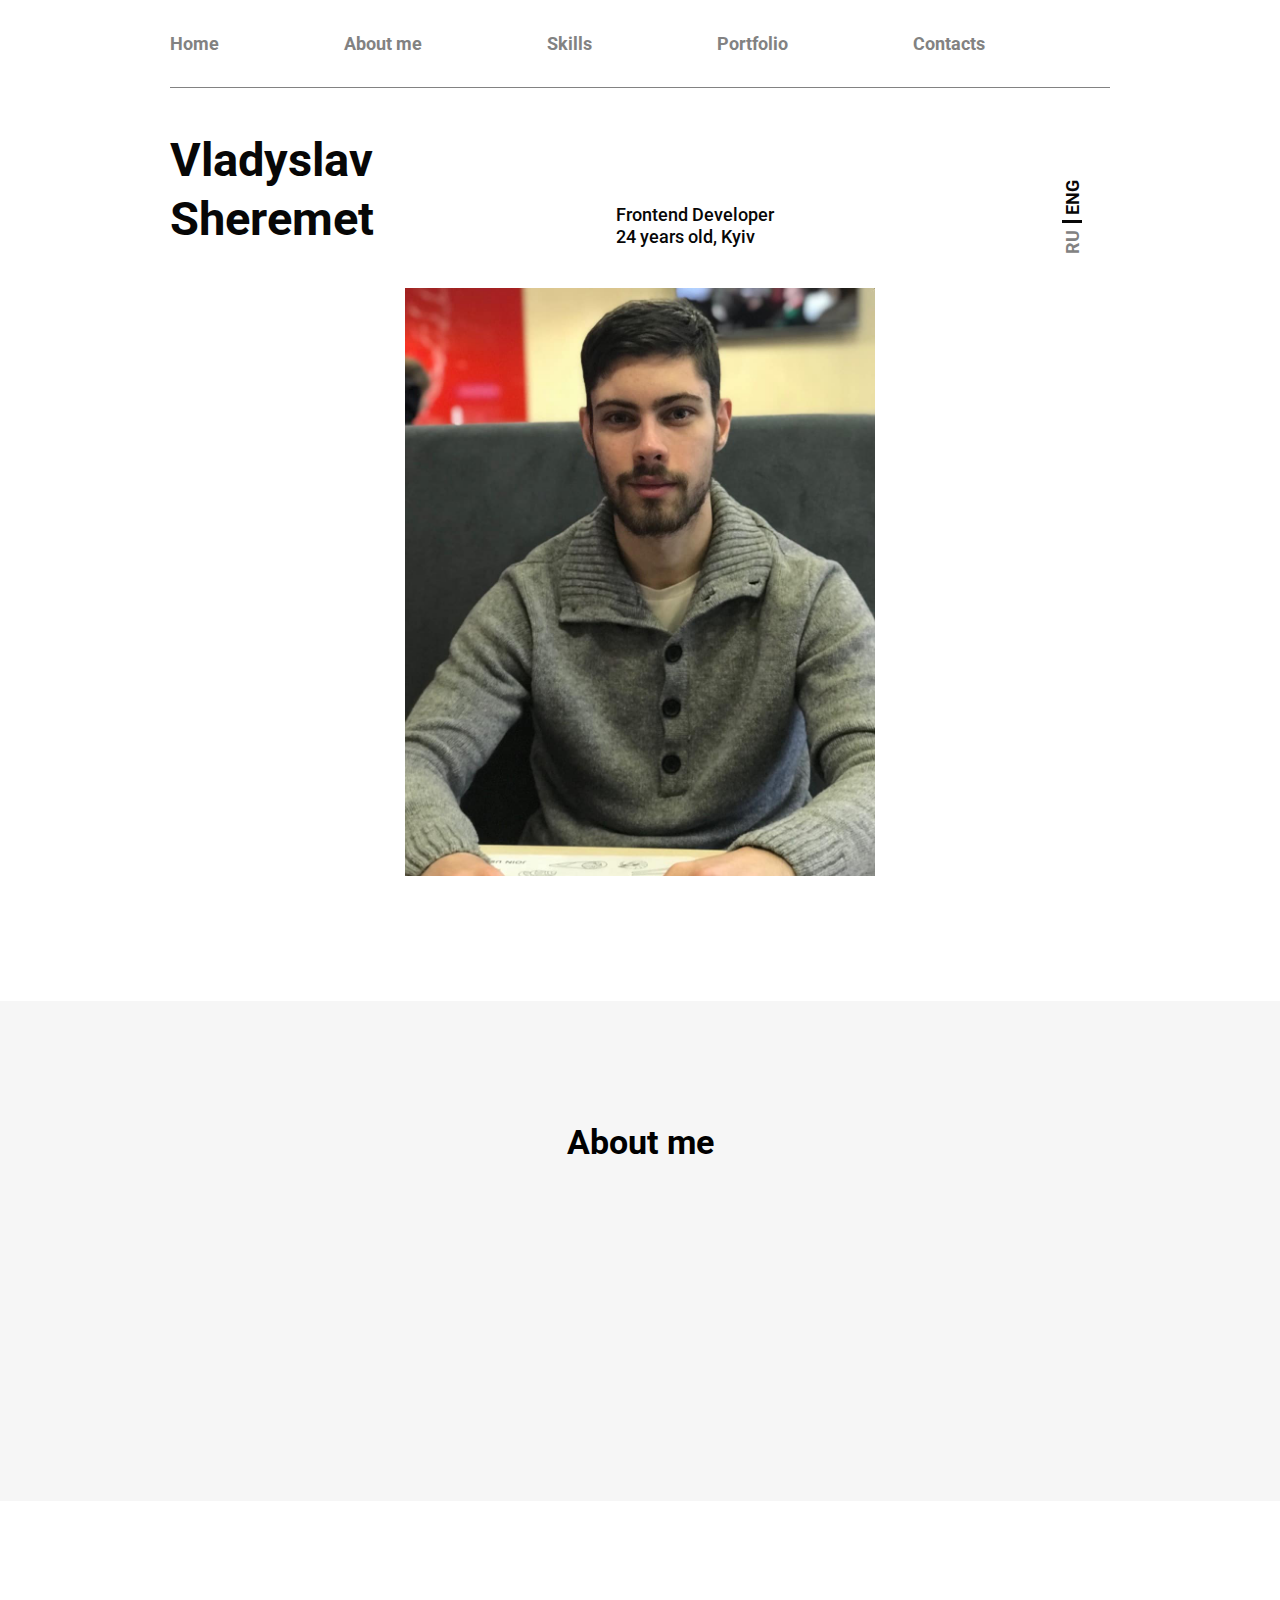
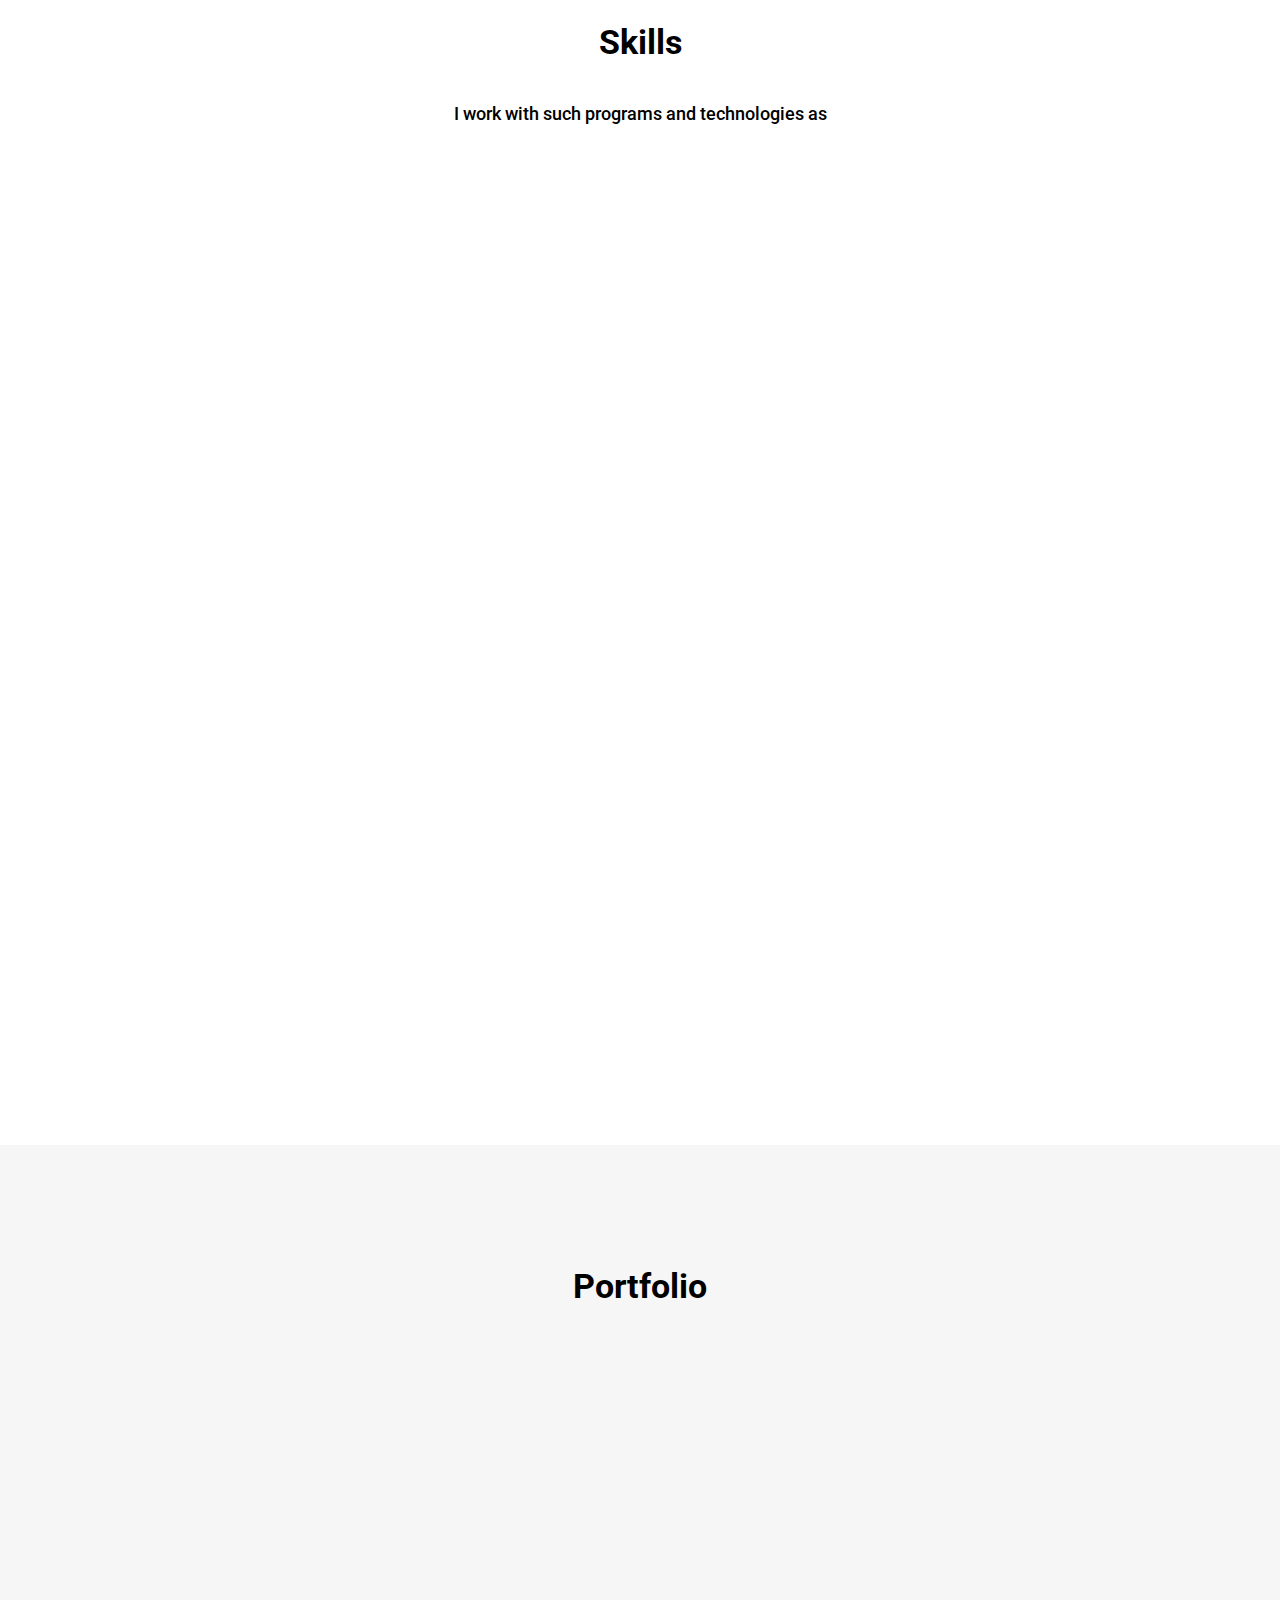
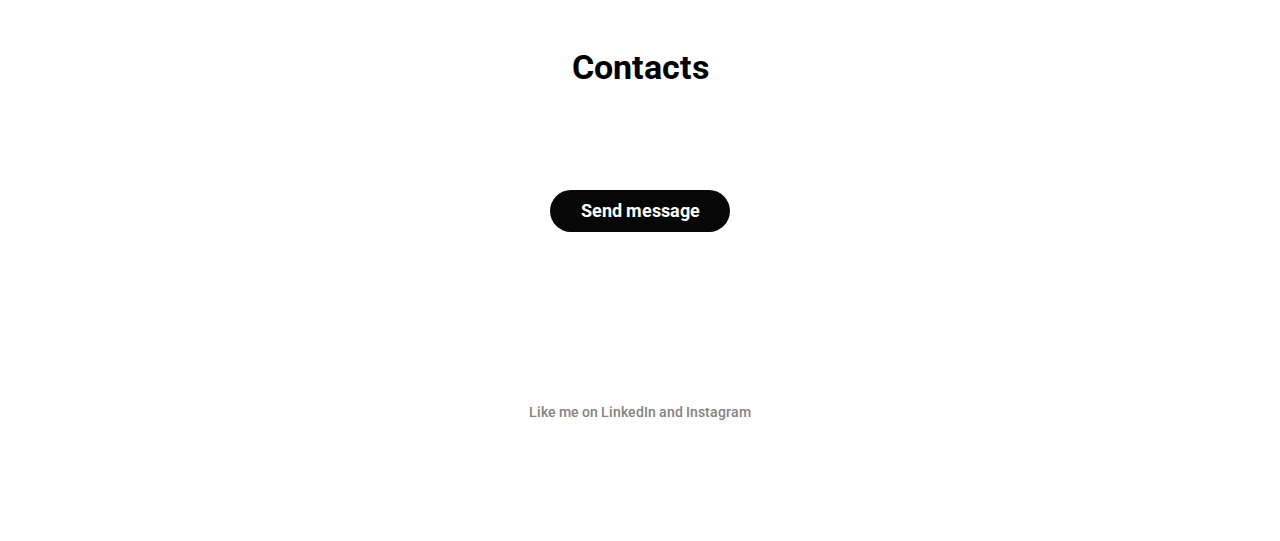
<file: index.html>
<!DOCTYPE html>
<html lang="en">
<head>
	<meta charset="UTF-8">
	<meta name="viewport" content="width=device-width, initial-scale=1.0">
	<title>Portfolio</title>
	<link rel="shortcut icon" type="image/ico" href="img/favicon.svg"/>
	<link href="https://fonts.googleapis.com/css2?family=Roboto:wght@500;700&display=swap&subset=cyrillic" rel="stylesheet">
	<link rel="stylesheet" href="css/libs.min.css">
	<link rel="stylesheet" href="css/main.min.css">
</head>
<body>
	<header class="header">
		<div class="container">
			<nav class="menu" id="menu">
				<div id="btn_menu" class="icon icon-reorder"></div>
				<ul>
					<li><a href="#">Home</a></li>
					<li><a href="#about">About me</a></li>
					<li><a href="#skills">Skills</a></li>
					<li><a href="#portfolio">Portfolio</a></li>
					<li><a href="#footer">Contacts</a></li>
					<li><div class="btn_wrapper_mob">
						<div class="btn_ru">
							<a class="exception" href="index_ru.html">RU</a>
						</div>
						<div class="btn_eng">
							<a href="#">ENG</a>
						</div>
					</div></li>
				</ul>
			</nav>
			<div class="main_info">
				<h1>Vladyslav Sheremet</h1>
				<div class="text_wrapper"><h2>Frontend Developer 24 years old, Kyiv</h2></div>
				<div class="btn_wrapper">
					<div class="btn_ru">
						<a href="index_ru.html">RU</a>
					</div>
					<div class="btn_eng">
						<a href="#">ENG</a>
					</div>
				</div>
			</div>
			<div class="img_wrapper"><img src="img/photo.jpg" alt=""></div>
		</div>
	</header>
	<section class="about" id="about">
		<div class="container flex_container">
			<h3>About me</h3>
			<p class="wow bounceInLeft">Hi, I'm Vlad - Frontend Developer from Kyiv. I'm interested in Web Development and everything connected with it. </p>
			<p class="wow bounceInRight">I'm working at my skills every day.</p>
			<p class="wow bounceInLeft">Ready to implement excellent projects with wonderful people.</p>
		</div>
	</section>
	<section class="skills" id="skills">
		<div class="container">
			<h3>Skills</h3>
			<p>I work with such programs and technologies as</p>
			<div class="skills_wrapper">
				<div class="item_skill wow bounceInLeft" id="html">
					<img src="img/html.png" alt="">
					<p>HTML 5</p>
					<div class="stars">
						<span class="icon icon-star"></span>
						<span class="icon icon-star"></span>
						<span class="icon icon-star"></span>
						<span class="icon icon-star"></span>
						<span class="icon icon-star default"></span>
					</div>
				</div>
				<div class="item_skill wow bounceInDown" id="css">
					<img src="img/css.png" alt="">
					<p>CSS 3</p>
					<div class="stars">
						<span class="icon icon-star"></span>
						<span class="icon icon-star"></span>
						<span class="icon icon-star"></span>
						<span class="icon icon-star"></span>
						<span class="icon icon-star default"></span>
					</div>
				</div>
				<div class="item_skill wow bounceInDown" id="js">
					<img src="img/js.png" alt="">
					<p>Java Script</p>
					<div class="stars">
						<span class="icon icon-star"></span>
						<span class="icon icon-star"></span>
						<span class="icon icon-star"></span>
						<span class="icon icon-star default"></span>
						<span class="icon icon-star default"></span>
					</div>
				</div>
				<div class="item_skill wow bounceInRight" id="git_hub">
					<img src="img/git_hub.png" alt="">
					<p>GitHub</p>
					<div class="stars">
						<span class="icon icon-star"></span>
						<span class="icon icon-star"></span>
						<span class="icon icon-star"></span>
						<span class="icon icon-star default"></span>
						<span class="icon icon-star default"></span>
					</div>
				</div>
				<div class="item_skill wow bounceInLeft" id="gulp">
					<img src="img/gulp.png" alt="">
					<p>Gulp</p>
					<div class="stars">
						<span class="icon icon-star"></span>
						<span class="icon icon-star"></span>
						<span class="icon icon-star"></span>
						<span class="icon icon-star default"></span>
						<span class="icon icon-star default"></span>
					</div>
				</div>
				<div class="item_skill wow bounceIn" id="bootstrap">
					<img src="img/bootstrap.png" alt="">
					<p>Bootstrap</p>
					<div class="stars">
						<span class="icon icon-star"></span>
						<span class="icon icon-star"></span>
						<span class="icon icon-star"></span>
						<span class="icon icon-star default"></span>
						<span class="icon icon-star default"></span>
					</div>
				</div>
				<div class="item_skill wow bounceIn" id="jquery">
					<img src="img/jquery.png" alt="">
					<p>JQuery</p>
					<div class="stars">
						<span class="icon icon-star"></span>
						<span class="icon icon-star"></span>
						<span class="icon icon-star"></span>
						<span class="icon icon-star default"></span>
						<span class="icon icon-star default"></span>
					</div>
				</div>
				<div class="item_skill wow bounceInRight" id="sass">
					<img src="img/sass.png" alt="">
					<p>SASS/SCSS</p>
					<div class="stars">
						<span class="icon icon-star"></span>
						<span class="icon icon-star"></span>
						<span class="icon icon-star"></span>
						<span class="icon icon-star default"></span>
						<span class="icon icon-star default"></span>
					</div>
				</div>
				<div class="item_skill wow bounceInUp" id="seo">
					<img src="img/seo.png" alt="">
					<p>SEO</p>
					<div class="stars">
						<span class="icon icon-star"></span>
						<span class="icon icon-star"></span>
						<span class="icon icon-star"></span>
						<span class="icon icon-star default"></span>
						<span class="icon icon-star default"></span>
					</div>
				</div>
			</div>
		</div>
	</section>
	<section class="portfolio" id="portfolio">
		<div class="container flex_container">
			<h3>Portfolio</h3>
			<div class="site wow bounceInLeft">
				<a href="https://vladyslav-sheremet.github.io/portfolio_1.github.io/" target="blanck"><img src="img/work_1.png" alt=""></a>
				<p>site</p>
			</div>
			<div class="site wow bounceInRight">
				<a href="https://vladyslav-sheremet.github.io/" target="blanck"><img src="img/work_2.png" alt=""></a>
				<p>site</p>
			</div>
			<div class="site wow bounceInLeft">
				<a href="https://vladyslav-sheremet.github.io/mdb.github.io/" target="blanck"><img src="img/work_3.png" alt=""></a>
				<p>site</p>
			</div>
			<div class="site wow bounceInRight">
				<a href="https://vladyslav-sheremet.github.io/mashroom.github.io/" target="blanck"><img src="img/work_4.png" alt=""></a>
				<p>site</p>
			</div>
			<div class="site wow bounceInLeft">
				<a href="https://vladyslav-sheremet.github.io/hungry-people.github.io/" target="blanck"><img src="img/work_5.png" alt=""></a>
				<p>site</p>
			</div>
			<div class="site wow bounceInRight">
				<a href="https://vladyslav-sheremet.github.io/naga.github.io/" target="blanck"><img src="img/work_6.png" alt=""></a>
				<p>site</p>
			</div>
		</div>
	</section>
	<footer class="footer" id="footer">
		<div class="container flex_container">
			<h3>Contacts</h3>
			<p class="wow tada">Want to know more or just chat? You are welcome!</p>
			<!-- <button>Send message</button> -->
			<a class="popup-with-form" href="#test-form">Send message</a>
			<ul>
				<li class="wow rotateIn"><a href="https://www.linkedin.com/in/владислав-шеремет-409b06158" class="icon icon-linkedin" target="blanck"></a></li>
				<li class="wow rotateIn"><a href="https://instagram.com/sheremet_vladislav?igshid=1hrshba5oxp11" class="icon icon-instagram" target="blanck"></a></li>
			</ul>
			<div class="text">Like me on LinkedIn and Instagram</div>
		</div>
	</footer>
	<form id="test-form" class="mfp-hide white-popup-block" action="https://formspree.io/vladyslavsheremetdeveloper@gmail.com" method="POST">
		<h4>Feedback Form</h4>
		<input type="text" placeholder="enter your name" name="user_name">
		<input type="email" placeholder="enter your email" name="user_email">
		<textarea placeholder="enter your text" name="user_text"></textarea>
		<input type="submit" value="send message">
		
	</form>
	<script src="https://ajax.googleapis.com/ajax/libs/jquery/3.4.1/jquery.min.js"></script>
	<script src="js/libs.min.js"></script>
	<script src="js/main.min.js"></script>
</body>
</html>
</file>
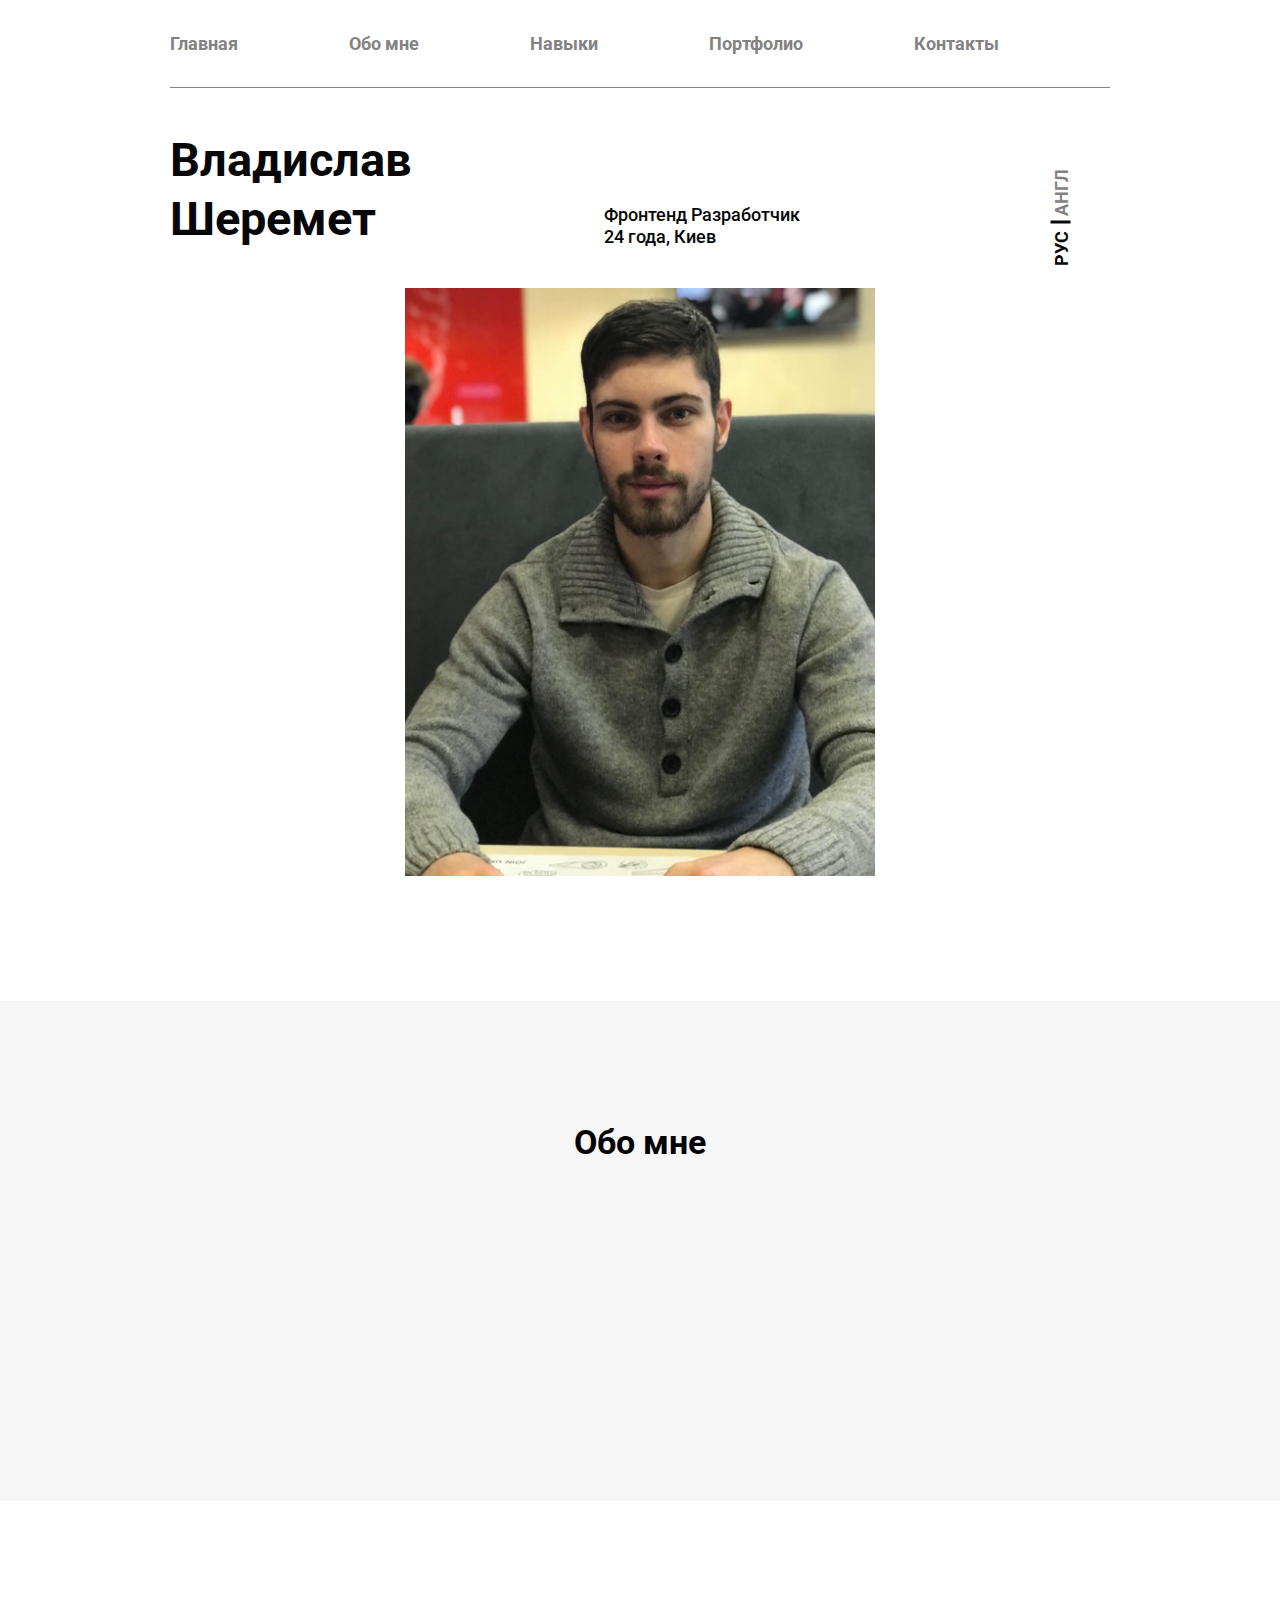
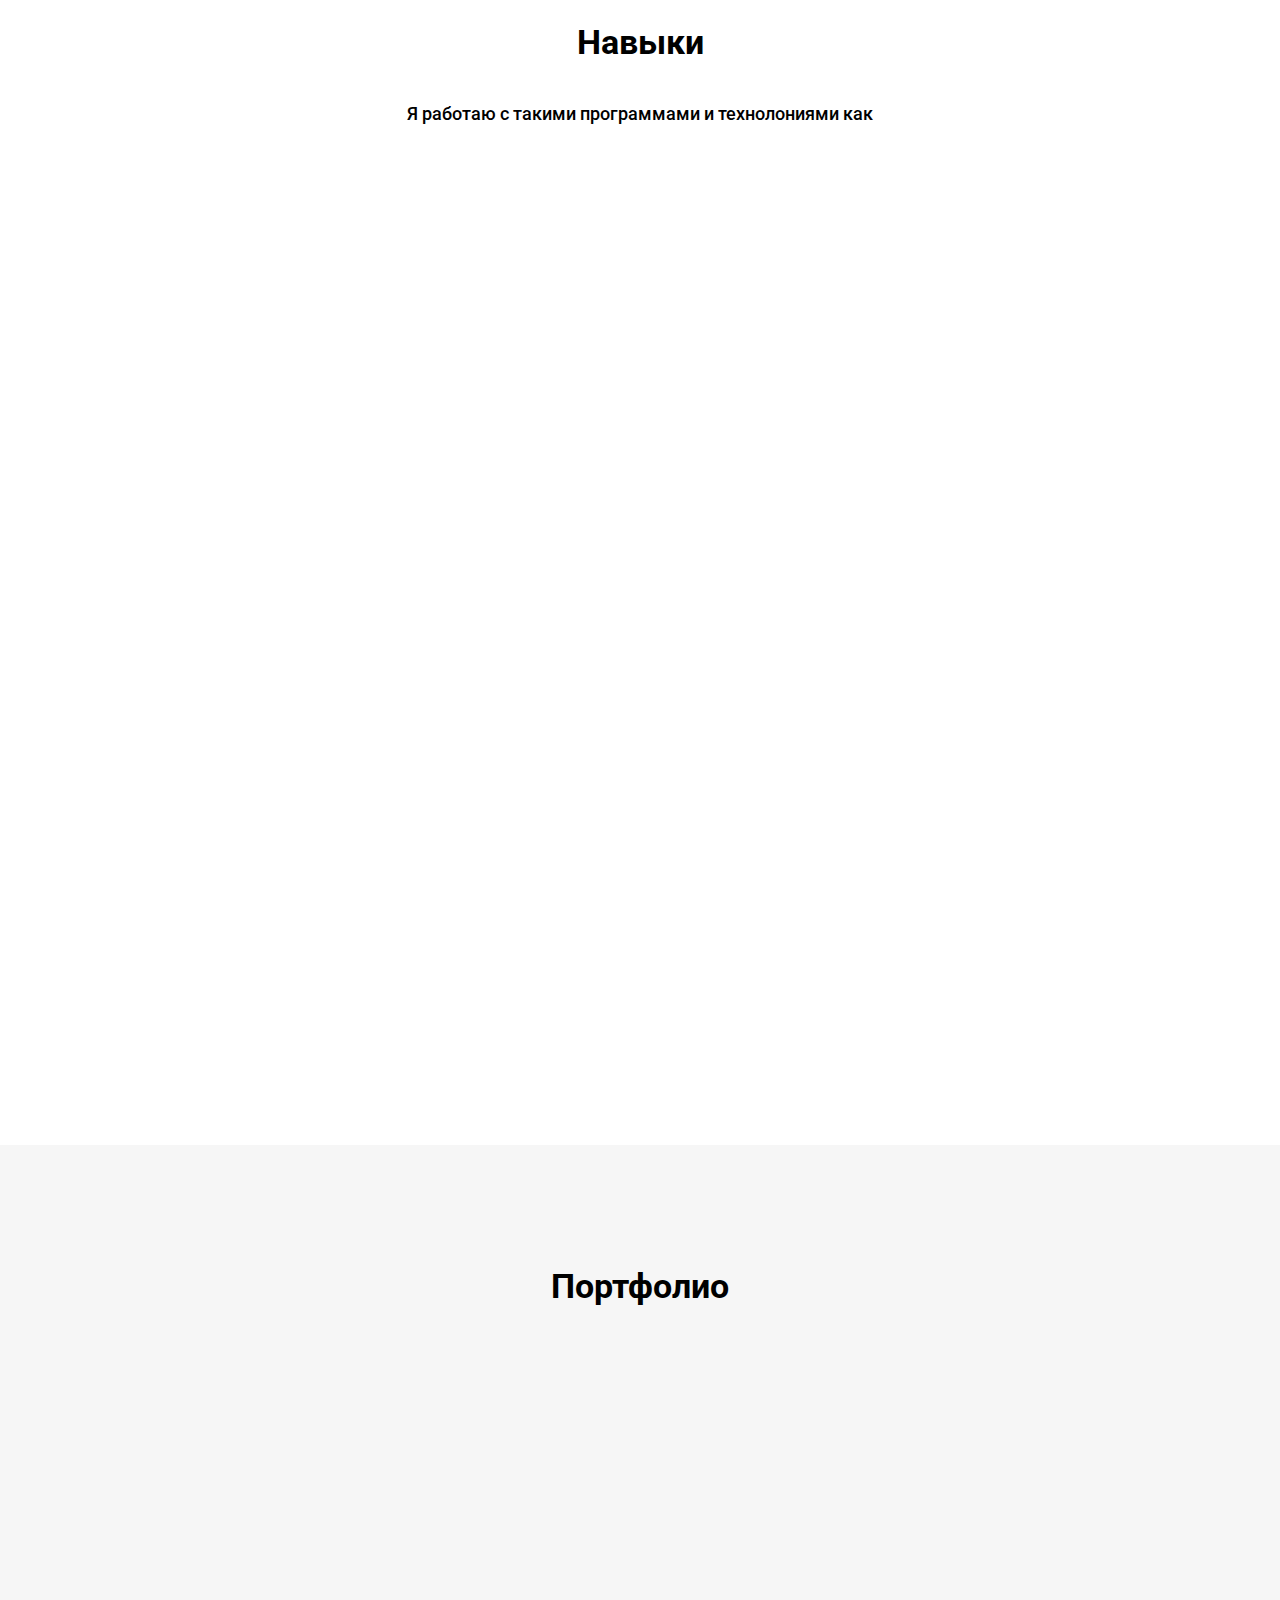
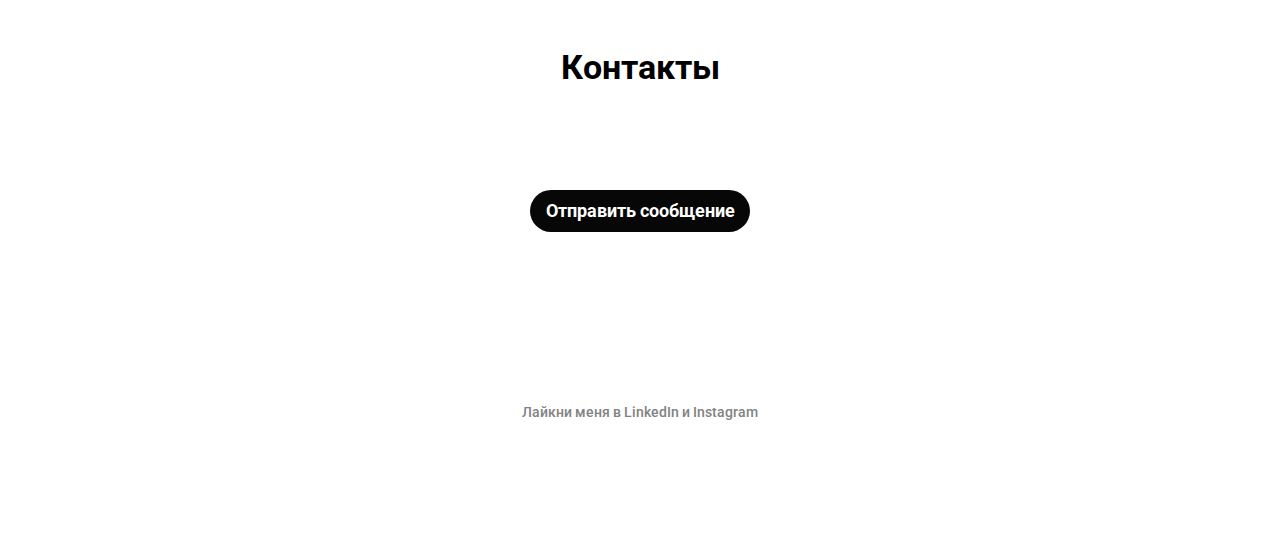
<file: index_ru.html>
<!DOCTYPE html>
<html lang="en">
<head>
	<meta charset="UTF-8">
	<meta name="viewport" content="width=device-width, initial-scale=1.0">
	<title>Portfolio</title>
	<link rel="shortcut icon" type="image/ico" href="img/favicon.svg"/>
	<link href="https://fonts.googleapis.com/css2?family=Roboto:wght@500;700&display=swap&subset=cyrillic" rel="stylesheet">
	<link rel="stylesheet" href="css/libs.min.css">
	<link rel="stylesheet" href="css/main.min.css">
</head>
<body>
	<header class="header">
		<div class="container">
			<nav class="menu" id="menu">
				<div id="btn_menu" class="icon icon-reorder"></div>
				<ul>
					<li><a href="#">Главная</a></li>
					<li><a href="#about">Обо мне</a></li>
					<li><a href="#skills">Навыки</a></li>
					<li><a href="#portfolio">Портфолио</a></li>
					<li><a href="#footer">Контакты</a></li>
					<li><div class="btn_wrapper_mob">
						<div class="btn_ru  language_ru">
							<a href="index_ru.html">RU</a>
						</div>
						<div class="btn_eng language_ru">
							<a class="exception" href="index.html">ENG</a>
						</div>
					</div></li>
				</ul>
			</nav>
			<div class="main_info">
				<h1 class="language_ru">Владислав Шеремет</h1>
				<div class="text_wrapper"><h2 class="language_ru">Фронтенд Разработчик 24 года, Киев</h2></div>
				<div class="btn_wrapper">
					<div class="btn_ru language_ru">
						<a href="#">РУС</a>
					</div>
					<div class="btn_eng language_ru">
						<a href="index.html">АНГЛ</a>
					</div>
				</div>
			</div>
			<div class="img_wrapper"><img src="img/photo.jpg" alt=""></div>
		</div>
	</header>
	<section class="about" id="about">
		<div class="container flex_container">
			<h3>Обо мне</h3>
			<p class="wow bounceInLeft">Привет, я Влад - Фронтенд разработчик из Киева. Мне нравится Веб разработка и всё что с ней связано.</p>
			<p class="wow bounceInRight">Я работаю над своими навыками каждый день.</p>
			<p class="wow bounceInLeft">Готов реализовать отличные проекты с замечательными людьми.</p>
		</div>
	</section>
	<section class="skills" id="skills">
		<div class="container">
			<h3>Навыки</h3>
			<p> Я работаю с такими программами и технолониями как</p>
			<div class="skills_wrapper">
				<div class="item_skill wow bounceInLeft" id="html">
					<img src="img/html.png" alt="">
					<p>HTML 5</p>
					<div class="stars">
						<span class="icon icon-star"></span>
						<span class="icon icon-star"></span>
						<span class="icon icon-star"></span>
						<span class="icon icon-star"></span>
						<span class="icon icon-star default"></span>
					</div>
				</div>
				<div class="item_skill wow bounceInDown" id="css">
					<img src="img/css.png" alt="">
					<p>CSS 3</p>
					<div class="stars">
						<span class="icon icon-star"></span>
						<span class="icon icon-star"></span>
						<span class="icon icon-star"></span>
						<span class="icon icon-star"></span>
						<span class="icon icon-star default"></span>
					</div>
				</div>
				<div class="item_skill wow bounceInDown" id="js">
					<img src="img/js.png" alt="">
					<p>Java Script</p>
					<div class="stars">
						<span class="icon icon-star"></span>
						<span class="icon icon-star"></span>
						<span class="icon icon-star"></span>
						<span class="icon icon-star default"></span>
						<span class="icon icon-star default"></span>
					</div>
				</div>
				<div class="item_skill wow bounceInRight" id="git_hub">
					<img src="img/git_hub.png" alt="">
					<p>GitHub</p>
					<div class="stars">
						<span class="icon icon-star"></span>
						<span class="icon icon-star"></span>
						<span class="icon icon-star"></span>
						<span class="icon icon-star default"></span>
						<span class="icon icon-star default"></span>
					</div>
				</div>
				<div class="item_skill wow bounceInLeft" id="gulp">
					<img src="img/gulp.png" alt="">
					<p>Gulp</p>
					<div class="stars">
						<span class="icon icon-star"></span>
						<span class="icon icon-star"></span>
						<span class="icon icon-star"></span>
						<span class="icon icon-star default"></span>
						<span class="icon icon-star default"></span>
					</div>
				</div>
				<div class="item_skill wow bounceIn" id="bootstrap">
					<img src="img/bootstrap.png" alt="">
					<p>Bootstrap</p>
					<div class="stars">
						<span class="icon icon-star"></span>
						<span class="icon icon-star"></span>
						<span class="icon icon-star"></span>
						<span class="icon icon-star default"></span>
						<span class="icon icon-star default"></span>
					</div>
				</div>
				<div class="item_skill wow bounceIn" id="jquery">
					<img src="img/jquery.png" alt="">
					<p>JQuery</p>
					<div class="stars">
						<span class="icon icon-star"></span>
						<span class="icon icon-star"></span>
						<span class="icon icon-star"></span>
						<span class="icon icon-star default"></span>
						<span class="icon icon-star default"></span>
					</div>
				</div>
				<div class="item_skill wow bounceInRight" id="sass">
					<img src="img/sass.png" alt="">
					<p>SASS/SCSS</p>
					<div class="stars">
						<span class="icon icon-star"></span>
						<span class="icon icon-star"></span>
						<span class="icon icon-star"></span>
						<span class="icon icon-star default"></span>
						<span class="icon icon-star default"></span>
					</div>
				</div>
				<div class="item_skill wow bounceInUp" id="seo">
					<img src="img/seo.png" alt="">
					<p>SEO</p>
					<div class="stars">
						<span class="icon icon-star"></span>
						<span class="icon icon-star"></span>
						<span class="icon icon-star"></span>
						<span class="icon icon-star default"></span>
						<span class="icon icon-star default"></span>
					</div>
				</div>
			</div>
		</div>
	</section>
	<section class="portfolio" id="portfolio">
		<div class="container flex_container">
			<h3>Портфолио</h3>
			<div class="site wow bounceInLeft">
				<a href="https://vladyslav-sheremet.github.io/portfolio_1.github.io/" target="blanck"><img src="img/work_1.png" alt=""></a>
				<p>сайт</p>
			</div>
			<div class="site wow bounceInRight">
				<a href="https://vladyslav-sheremet.github.io/" target="blanck"><img src="img/work_2.png" alt=""></a>
				<p>сайт</p>
			</div>
			<div class="site wow bounceInLeft">
				<a href="https://vladyslav-sheremet.github.io/mdb.github.io/" target="blanck"><img src="img/work_3.png" alt=""></a>
				<p>сайт</p>
			</div>
			<div class="site wow bounceInRight">
				<a href="https://vladyslav-sheremet.github.io/mashroom.github.io/" target="blanck"><img src="img/work_4.png" alt=""></a>
				<p>сайт</p>
			</div>
			<div class="site wow bounceInLeft">
				<a href="https://vladyslav-sheremet.github.io/hungry-people.github.io/" target="blanck"><img src="img/work_5.png" alt=""></a>
				<p>сайт</p>
			</div>
			<div class="site wow bounceInRight">
				<a href="https://vladyslav-sheremet.github.io/naga.github.io/" target="blanck"><img src="img/work_6.png" alt=""></a>
				<p>сайт</p>
			</div>
		</div>
	</section>
	<footer class="footer" id="footer">
		<div class="container flex_container">
			<h3>Контакты</h3>
			<p class="wow tada">Хотите узнать больше или просто пообщаться? Добро пожаловать!</p>
			<!-- <button>Отправить сообщение</button> -->
			<a class="popup-with-form language_ru" href="#test-form">Отправить сообщение</a>
			<ul>
				<li class="wow rotateIn"><a href="https://www.linkedin.com/in/владислав-шеремет-409b06158" class="icon icon-linkedin" target="blanck"></a></li>
				<li class="wow rotateIn"><a href="https://instagram.com/sheremet_vladislav?igshid=1hrshba5oxp11" class="icon icon-instagram" target="blanck"></a></li>
			</ul>
			<div class="text">Лайкни меня в  LinkedIn и Instagram</div>
		</div>
	</footer>
	<form id="test-form" class="mfp-hide white-popup-block" action="https://formspree.io/vladyslavsheremetdeveloper@gmail.com" method="POST">
		<h4>Форма обратной связи</h4>
		<input type="text" placeholder="введите своё имя" name="user_name">
		<input type="email" placeholder="введите свой email" name="user_email">
		<textarea placeholder="введите текст" name="user_text"></textarea>
		<input type="submit" value="отправить сообщение" class="language_ru">
		
	</form>
	<script src="https://ajax.googleapis.com/ajax/libs/jquery/3.4.1/jquery.min.js"></script>
	<script src="js/libs.min.js"></script>
	<script src="js/main.min.js"></script>
</body>
</html>
</file>
<file: css/libs.min.css>
/*!
Animate.css - http://daneden.me/animate
Licensed under the MIT license

Copyright (c) 2013 Daniel Eden

Permission is hereby granted, free of charge, to any person obtaining a copy of this software and associated documentation files (the "Software"), to deal in the Software without restriction, including without limitation the rights to use, copy, modify, merge, publish, distribute, sublicense, and/or sell copies of the Software, and to permit persons to whom the Software is furnished to do so, subject to the following conditions:

The above copyright notice and this permission notice shall be included in all copies or substantial portions of the Software.

THE SOFTWARE IS PROVIDED "AS IS", WITHOUT WARRANTY OF ANY KIND, EXPRESS OR IMPLIED, INCLUDING BUT NOT LIMITED TO THE WARRANTIES OF MERCHANTABILITY, FITNESS FOR A PARTICULAR PURPOSE AND NONINFRINGEMENT. IN NO EVENT SHALL THE AUTHORS OR COPYRIGHT HOLDERS BE LIABLE FOR ANY CLAIM, DAMAGES OR OTHER LIABILITY, WHETHER IN AN ACTION OF CONTRACT, TORT OR OTHERWISE, ARISING FROM, OUT OF OR IN CONNECTION WITH THE SOFTWARE OR THE USE OR OTHER DEALINGS IN THE SOFTWARE.
*/.animated{-webkit-animation-duration:1s;animation-duration:1s;-webkit-animation-fill-mode:both;animation-fill-mode:both}.animated.hinge{-webkit-animation-duration:2s;animation-duration:2s}@-webkit-keyframes bounce{0%,20%,50%,80%,100%{transform:translateY(0)}40%{transform:translateY(-30px)}60%{transform:translateY(-15px)}}@keyframes bounce{0%,20%,50%,80%,100%{transform:translateY(0)}40%{transform:translateY(-30px)}60%{transform:translateY(-15px)}}.bounce{-webkit-animation-name:bounce;animation-name:bounce}@-webkit-keyframes flash{0%,50%,100%{opacity:1}25%,75%{opacity:0}}@keyframes flash{0%,50%,100%{opacity:1}25%,75%{opacity:0}}.flash{-webkit-animation-name:flash;animation-name:flash}@-webkit-keyframes pulse{0%{transform:scale(1)}50%{transform:scale(1.1)}100%{transform:scale(1)}}@keyframes pulse{0%{transform:scale(1)}50%{transform:scale(1.1)}100%{transform:scale(1)}}.pulse{-webkit-animation-name:pulse;animation-name:pulse}@-webkit-keyframes shake{0%,100%{transform:translateX(0)}10%,30%,50%,70%,90%{transform:translateX(-10px)}20%,40%,60%,80%{transform:translateX(10px)}}@keyframes shake{0%,100%{transform:translateX(0)}10%,30%,50%,70%,90%{transform:translateX(-10px)}20%,40%,60%,80%{transform:translateX(10px)}}.shake{-webkit-animation-name:shake;animation-name:shake}@-webkit-keyframes swing{20%{transform:rotate(15deg)}40%{transform:rotate(-10deg)}60%{transform:rotate(5deg)}80%{transform:rotate(-5deg)}100%{transform:rotate(0deg)}}@keyframes swing{20%{transform:rotate(15deg)}40%{transform:rotate(-10deg)}60%{transform:rotate(5deg)}80%{transform:rotate(-5deg)}100%{transform:rotate(0deg)}}.swing{transform-origin:top center;-webkit-animation-name:swing;animation-name:swing}@-webkit-keyframes tada{0%{transform:scale(1)}10%,20%{transform:scale(0.9) rotate(-3deg)}30%,50%,70%,90%{transform:scale(1.1) rotate(3deg)}40%,60%,80%{transform:scale(1.1) rotate(-3deg)}100%{transform:scale(1) rotate(0)}}@keyframes tada{0%{transform:scale(1)}10%,20%{transform:scale(0.9) rotate(-3deg)}30%,50%,70%,90%{transform:scale(1.1) rotate(3deg)}40%,60%,80%{transform:scale(1.1) rotate(-3deg)}100%{transform:scale(1) rotate(0)}}.tada{-webkit-animation-name:tada;animation-name:tada}@-webkit-keyframes wobble{0%{transform:translateX(0%)}15%{transform:translateX(-25%) rotate(-5deg)}30%{transform:translateX(20%) rotate(3deg)}45%{transform:translateX(-15%) rotate(-3deg)}60%{transform:translateX(10%) rotate(2deg)}75%{transform:translateX(-5%) rotate(-1deg)}100%{transform:translateX(0%)}}@keyframes wobble{0%{transform:translateX(0%)}15%{transform:translateX(-25%) rotate(-5deg)}30%{transform:translateX(20%) rotate(3deg)}45%{transform:translateX(-15%) rotate(-3deg)}60%{transform:translateX(10%) rotate(2deg)}75%{transform:translateX(-5%) rotate(-1deg)}100%{transform:translateX(0%)}}.wobble{-webkit-animation-name:wobble;animation-name:wobble}@-webkit-keyframes bounceIn{0%{opacity:0;transform:scale(0.3)}50%{opacity:1;transform:scale(1.05)}70%{transform:scale(0.9)}100%{transform:scale(1)}}@keyframes bounceIn{0%{opacity:0;transform:scale(0.3)}50%{opacity:1;transform:scale(1.05)}70%{transform:scale(0.9)}100%{transform:scale(1)}}.bounceIn{-webkit-animation-name:bounceIn;animation-name:bounceIn}@-webkit-keyframes bounceInDown{0%{opacity:0;transform:translateY(-2000px)}60%{opacity:1;transform:translateY(30px)}80%{transform:translateY(-10px)}100%{transform:translateY(0)}}@keyframes bounceInDown{0%{opacity:0;transform:translateY(-2000px)}60%{opacity:1;transform:translateY(30px)}80%{transform:translateY(-10px)}100%{transform:translateY(0)}}.bounceInDown{-webkit-animation-name:bounceInDown;animation-name:bounceInDown}@-webkit-keyframes bounceInLeft{0%{opacity:0;transform:translateX(-2000px)}60%{opacity:1;transform:translateX(30px)}80%{transform:translateX(-10px)}100%{transform:translateX(0)}}@keyframes bounceInLeft{0%{opacity:0;transform:translateX(-2000px)}60%{opacity:1;transform:translateX(30px)}80%{transform:translateX(-10px)}100%{transform:translateX(0)}}.bounceInLeft{-webkit-animation-name:bounceInLeft;animation-name:bounceInLeft}@-webkit-keyframes bounceInRight{0%{opacity:0;transform:translateX(2000px)}60%{opacity:1;transform:translateX(-30px)}80%{transform:translateX(10px)}100%{transform:translateX(0)}}@keyframes bounceInRight{0%{opacity:0;transform:translateX(2000px)}60%{opacity:1;transform:translateX(-30px)}80%{transform:translateX(10px)}100%{transform:translateX(0)}}.bounceInRight{-webkit-animation-name:bounceInRight;animation-name:bounceInRight}@-webkit-keyframes bounceInUp{0%{opacity:0;transform:translateY(2000px)}60%{opacity:1;transform:translateY(-30px)}80%{transform:translateY(10px)}100%{transform:translateY(0)}}@keyframes bounceInUp{0%{opacity:0;transform:translateY(2000px)}60%{opacity:1;transform:translateY(-30px)}80%{transform:translateY(10px)}100%{transform:translateY(0)}}.bounceInUp{-webkit-animation-name:bounceInUp;animation-name:bounceInUp}@-webkit-keyframes bounceOut{0%{transform:scale(1)}25%{transform:scale(0.95)}50%{opacity:1;transform:scale(1.1)}100%{opacity:0;transform:scale(0.3)}}@keyframes bounceOut{0%{transform:scale(1)}25%{transform:scale(0.95)}50%{opacity:1;transform:scale(1.1)}100%{opacity:0;transform:scale(0.3)}}.bounceOut{-webkit-animation-name:bounceOut;animation-name:bounceOut}@-webkit-keyframes bounceOutDown{0%{transform:translateY(0)}20%{opacity:1;transform:translateY(-20px)}100%{opacity:0;transform:translateY(2000px)}}@keyframes bounceOutDown{0%{transform:translateY(0)}20%{opacity:1;transform:translateY(-20px)}100%{opacity:0;transform:translateY(2000px)}}.bounceOutDown{-webkit-animation-name:bounceOutDown;animation-name:bounceOutDown}@-webkit-keyframes bounceOutLeft{0%{transform:translateX(0)}20%{opacity:1;transform:translateX(20px)}100%{opacity:0;transform:translateX(-2000px)}}@keyframes bounceOutLeft{0%{transform:translateX(0)}20%{opacity:1;transform:translateX(20px)}100%{opacity:0;transform:translateX(-2000px)}}.bounceOutLeft{-webkit-animation-name:bounceOutLeft;animation-name:bounceOutLeft}@-webkit-keyframes bounceOutRight{0%{transform:translateX(0)}20%{opacity:1;transform:translateX(-20px)}100%{opacity:0;transform:translateX(2000px)}}@keyframes bounceOutRight{0%{transform:translateX(0)}20%{opacity:1;transform:translateX(-20px)}100%{opacity:0;transform:translateX(2000px)}}.bounceOutRight{-webkit-animation-name:bounceOutRight;animation-name:bounceOutRight}@-webkit-keyframes bounceOutUp{0%{transform:translateY(0)}20%{opacity:1;transform:translateY(20px)}100%{opacity:0;transform:translateY(-2000px)}}@keyframes bounceOutUp{0%{transform:translateY(0)}20%{opacity:1;transform:translateY(20px)}100%{opacity:0;transform:translateY(-2000px)}}.bounceOutUp{-webkit-animation-name:bounceOutUp;animation-name:bounceOutUp}@-webkit-keyframes fadeIn{0%{opacity:0}100%{opacity:1}}@keyframes fadeIn{0%{opacity:0}100%{opacity:1}}.fadeIn{-webkit-animation-name:fadeIn;animation-name:fadeIn}@-webkit-keyframes fadeInDown{0%{opacity:0;transform:translateY(-20px)}100%{opacity:1;transform:translateY(0)}}@keyframes fadeInDown{0%{opacity:0;transform:translateY(-20px)}100%{opacity:1;transform:translateY(0)}}.fadeInDown{-webkit-animation-name:fadeInDown;animation-name:fadeInDown}@-webkit-keyframes fadeInDownBig{0%{opacity:0;transform:translateY(-2000px)}100%{opacity:1;transform:translateY(0)}}@keyframes fadeInDownBig{0%{opacity:0;transform:translateY(-2000px)}100%{opacity:1;transform:translateY(0)}}.fadeInDownBig{-webkit-animation-name:fadeInDownBig;animation-name:fadeInDownBig}@-webkit-keyframes fadeInLeft{0%{opacity:0;transform:translateX(-20px)}100%{opacity:1;transform:translateX(0)}}@keyframes fadeInLeft{0%{opacity:0;transform:translateX(-20px)}100%{opacity:1;transform:translateX(0)}}.fadeInLeft{-webkit-animation-name:fadeInLeft;animation-name:fadeInLeft}@-webkit-keyframes fadeInLeftBig{0%{opacity:0;transform:translateX(-2000px)}100%{opacity:1;transform:translateX(0)}}@keyframes fadeInLeftBig{0%{opacity:0;transform:translateX(-2000px)}100%{opacity:1;transform:translateX(0)}}.fadeInLeftBig{-webkit-animation-name:fadeInLeftBig;animation-name:fadeInLeftBig}@-webkit-keyframes fadeInRight{0%{opacity:0;transform:translateX(20px)}100%{opacity:1;transform:translateX(0)}}@keyframes fadeInRight{0%{opacity:0;transform:translateX(20px)}100%{opacity:1;transform:translateX(0)}}.fadeInRight{-webkit-animation-name:fadeInRight;animation-name:fadeInRight}@-webkit-keyframes fadeInRightBig{0%{opacity:0;transform:translateX(2000px)}100%{opacity:1;transform:translateX(0)}}@keyframes fadeInRightBig{0%{opacity:0;transform:translateX(2000px)}100%{opacity:1;transform:translateX(0)}}.fadeInRightBig{-webkit-animation-name:fadeInRightBig;animation-name:fadeInRightBig}@-webkit-keyframes fadeInUp{0%{opacity:0;transform:translateY(20px)}100%{opacity:1;transform:translateY(0)}}@keyframes fadeInUp{0%{opacity:0;transform:translateY(20px)}100%{opacity:1;transform:translateY(0)}}.fadeInUp{-webkit-animation-name:fadeInUp;animation-name:fadeInUp}@-webkit-keyframes fadeInUpBig{0%{opacity:0;transform:translateY(2000px)}100%{opacity:1;transform:translateY(0)}}@keyframes fadeInUpBig{0%{opacity:0;transform:translateY(2000px)}100%{opacity:1;transform:translateY(0)}}.fadeInUpBig{-webkit-animation-name:fadeInUpBig;animation-name:fadeInUpBig}@-webkit-keyframes fadeOut{0%{opacity:1}100%{opacity:0}}@keyframes fadeOut{0%{opacity:1}100%{opacity:0}}.fadeOut{-webkit-animation-name:fadeOut;animation-name:fadeOut}@-webkit-keyframes fadeOutDown{0%{opacity:1;transform:translateY(0)}100%{opacity:0;transform:translateY(20px)}}@keyframes fadeOutDown{0%{opacity:1;transform:translateY(0)}100%{opacity:0;transform:translateY(20px)}}.fadeOutDown{-webkit-animation-name:fadeOutDown;animation-name:fadeOutDown}@-webkit-keyframes fadeOutDownBig{0%{opacity:1;transform:translateY(0)}100%{opacity:0;transform:translateY(2000px)}}@keyframes fadeOutDownBig{0%{opacity:1;transform:translateY(0)}100%{opacity:0;transform:translateY(2000px)}}.fadeOutDownBig{-webkit-animation-name:fadeOutDownBig;animation-name:fadeOutDownBig}@-webkit-keyframes fadeOutLeft{0%{opacity:1;transform:translateX(0)}100%{opacity:0;transform:translateX(-20px)}}@keyframes fadeOutLeft{0%{opacity:1;transform:translateX(0)}100%{opacity:0;transform:translateX(-20px)}}.fadeOutLeft{-webkit-animation-name:fadeOutLeft;animation-name:fadeOutLeft}@-webkit-keyframes fadeOutLeftBig{0%{opacity:1;transform:translateX(0)}100%{opacity:0;transform:translateX(-2000px)}}@keyframes fadeOutLeftBig{0%{opacity:1;transform:translateX(0)}100%{opacity:0;transform:translateX(-2000px)}}.fadeOutLeftBig{-webkit-animation-name:fadeOutLeftBig;animation-name:fadeOutLeftBig}@-webkit-keyframes fadeOutRight{0%{opacity:1;transform:translateX(0)}100%{opacity:0;transform:translateX(20px)}}@keyframes fadeOutRight{0%{opacity:1;transform:translateX(0)}100%{opacity:0;transform:translateX(20px)}}.fadeOutRight{-webkit-animation-name:fadeOutRight;animation-name:fadeOutRight}@-webkit-keyframes fadeOutRightBig{0%{opacity:1;transform:translateX(0)}100%{opacity:0;transform:translateX(2000px)}}@keyframes fadeOutRightBig{0%{opacity:1;transform:translateX(0)}100%{opacity:0;transform:translateX(2000px)}}.fadeOutRightBig{-webkit-animation-name:fadeOutRightBig;animation-name:fadeOutRightBig}@-webkit-keyframes fadeOutUp{0%{opacity:1;transform:translateY(0)}100%{opacity:0;transform:translateY(-20px)}}@keyframes fadeOutUp{0%{opacity:1;transform:translateY(0)}100%{opacity:0;transform:translateY(-20px)}}.fadeOutUp{-webkit-animation-name:fadeOutUp;animation-name:fadeOutUp}@-webkit-keyframes fadeOutUpBig{0%{opacity:1;transform:translateY(0)}100%{opacity:0;transform:translateY(-2000px)}}@keyframes fadeOutUpBig{0%{opacity:1;transform:translateY(0)}100%{opacity:0;transform:translateY(-2000px)}}.fadeOutUpBig{-webkit-animation-name:fadeOutUpBig;animation-name:fadeOutUpBig}@-webkit-keyframes flip{0%{transform:perspective(400px) translateZ(0) rotateY(0) scale(1);-webkit-animation-timing-function:ease-out;animation-timing-function:ease-out}40%{transform:perspective(400px) translateZ(150px) rotateY(170deg) scale(1);-webkit-animation-timing-function:ease-out;animation-timing-function:ease-out}50%{transform:perspective(400px) translateZ(150px) rotateY(190deg) scale(1);-webkit-animation-timing-function:ease-in;animation-timing-function:ease-in}80%{transform:perspective(400px) translateZ(0) rotateY(360deg) scale(0.95);-webkit-animation-timing-function:ease-in;animation-timing-function:ease-in}100%{transform:perspective(400px) translateZ(0) rotateY(360deg) scale(1);-webkit-animation-timing-function:ease-in;animation-timing-function:ease-in}}@keyframes flip{0%{transform:perspective(400px) translateZ(0) rotateY(0) scale(1);-webkit-animation-timing-function:ease-out;animation-timing-function:ease-out}40%{transform:perspective(400px) translateZ(150px) rotateY(170deg) scale(1);-webkit-animation-timing-function:ease-out;animation-timing-function:ease-out}50%{transform:perspective(400px) translateZ(150px) rotateY(190deg) scale(1);-webkit-animation-timing-function:ease-in;animation-timing-function:ease-in}80%{transform:perspective(400px) translateZ(0) rotateY(360deg) scale(0.95);-webkit-animation-timing-function:ease-in;animation-timing-function:ease-in}100%{transform:perspective(400px) translateZ(0) rotateY(360deg) scale(1);-webkit-animation-timing-function:ease-in;animation-timing-function:ease-in}}.animated.flip{-webkit-backface-visibility:visible;backface-visibility:visible;-webkit-animation-name:flip;animation-name:flip}@-webkit-keyframes flipInX{0%{transform:perspective(400px) rotateX(90deg);opacity:0}40%{transform:perspective(400px) rotateX(-10deg)}70%{transform:perspective(400px) rotateX(10deg)}100%{transform:perspective(400px) rotateX(0deg);opacity:1}}@keyframes flipInX{0%{transform:perspective(400px) rotateX(90deg);opacity:0}40%{transform:perspective(400px) rotateX(-10deg)}70%{transform:perspective(400px) rotateX(10deg)}100%{transform:perspective(400px) rotateX(0deg);opacity:1}}.flipInX{-webkit-backface-visibility:visible !important;backface-visibility:visible !important;-webkit-animation-name:flipInX;animation-name:flipInX}@-webkit-keyframes flipInY{0%{transform:perspective(400px) rotateY(90deg);opacity:0}40%{transform:perspective(400px) rotateY(-10deg)}70%{transform:perspective(400px) rotateY(10deg)}100%{transform:perspective(400px) rotateY(0deg);opacity:1}}@keyframes flipInY{0%{transform:perspective(400px) rotateY(90deg);opacity:0}40%{transform:perspective(400px) rotateY(-10deg)}70%{transform:perspective(400px) rotateY(10deg)}100%{transform:perspective(400px) rotateY(0deg);opacity:1}}.flipInY{-webkit-backface-visibility:visible !important;backface-visibility:visible !important;-webkit-animation-name:flipInY;animation-name:flipInY}@-webkit-keyframes flipOutX{0%{transform:perspective(400px) rotateX(0deg);opacity:1}100%{transform:perspective(400px) rotateX(90deg);opacity:0}}@keyframes flipOutX{0%{transform:perspective(400px) rotateX(0deg);opacity:1}100%{transform:perspective(400px) rotateX(90deg);opacity:0}}.flipOutX{-webkit-animation-name:flipOutX;animation-name:flipOutX;-webkit-backface-visibility:visible !important;backface-visibility:visible !important}@-webkit-keyframes flipOutY{0%{transform:perspective(400px) rotateY(0deg);opacity:1}100%{transform:perspective(400px) rotateY(90deg);opacity:0}}@keyframes flipOutY{0%{transform:perspective(400px) rotateY(0deg);opacity:1}100%{transform:perspective(400px) rotateY(90deg);opacity:0}}.flipOutY{-webkit-backface-visibility:visible !important;backface-visibility:visible !important;-webkit-animation-name:flipOutY;animation-name:flipOutY}@-webkit-keyframes lightSpeedIn{0%{transform:translateX(100%) skewX(-30deg);opacity:0}60%{transform:translateX(-20%) skewX(30deg);opacity:1}80%{transform:translateX(0%) skewX(-15deg);opacity:1}100%{transform:translateX(0%) skewX(0deg);opacity:1}}@keyframes lightSpeedIn{0%{transform:translateX(100%) skewX(-30deg);opacity:0}60%{transform:translateX(-20%) skewX(30deg);opacity:1}80%{transform:translateX(0%) skewX(-15deg);opacity:1}100%{transform:translateX(0%) skewX(0deg);opacity:1}}.lightSpeedIn{-webkit-animation-name:lightSpeedIn;animation-name:lightSpeedIn;-webkit-animation-timing-function:ease-out;animation-timing-function:ease-out}@-webkit-keyframes lightSpeedOut{0%{transform:translateX(0%) skewX(0deg);opacity:1}100%{transform:translateX(100%) skewX(-30deg);opacity:0}}@keyframes lightSpeedOut{0%{transform:translateX(0%) skewX(0deg);opacity:1}100%{transform:translateX(100%) skewX(-30deg);opacity:0}}.lightSpeedOut{-webkit-animation-name:lightSpeedOut;animation-name:lightSpeedOut;-webkit-animation-timing-function:ease-in;animation-timing-function:ease-in}@-webkit-keyframes rotateIn{0%{transform-origin:center center;transform:rotate(-200deg);opacity:0}100%{transform-origin:center center;transform:rotate(0);opacity:1}}@keyframes rotateIn{0%{transform-origin:center center;transform:rotate(-200deg);opacity:0}100%{transform-origin:center center;transform:rotate(0);opacity:1}}.rotateIn{-webkit-animation-name:rotateIn;animation-name:rotateIn}@-webkit-keyframes rotateInDownLeft{0%{transform-origin:left bottom;transform:rotate(-90deg);opacity:0}100%{transform-origin:left bottom;transform:rotate(0);opacity:1}}@keyframes rotateInDownLeft{0%{transform-origin:left bottom;transform:rotate(-90deg);opacity:0}100%{transform-origin:left bottom;transform:rotate(0);opacity:1}}.rotateInDownLeft{-webkit-animation-name:rotateInDownLeft;animation-name:rotateInDownLeft}@-webkit-keyframes rotateInDownRight{0%{transform-origin:right bottom;transform:rotate(90deg);opacity:0}100%{transform-origin:right bottom;transform:rotate(0);opacity:1}}@keyframes rotateInDownRight{0%{transform-origin:right bottom;transform:rotate(90deg);opacity:0}100%{transform-origin:right bottom;transform:rotate(0);opacity:1}}.rotateInDownRight{-webkit-animation-name:rotateInDownRight;animation-name:rotateInDownRight}@-webkit-keyframes rotateInUpLeft{0%{transform-origin:left bottom;transform:rotate(90deg);opacity:0}100%{transform-origin:left bottom;transform:rotate(0);opacity:1}}@keyframes rotateInUpLeft{0%{transform-origin:left bottom;transform:rotate(90deg);opacity:0}100%{transform-origin:left bottom;transform:rotate(0);opacity:1}}.rotateInUpLeft{-webkit-animation-name:rotateInUpLeft;animation-name:rotateInUpLeft}@-webkit-keyframes rotateInUpRight{0%{transform-origin:right bottom;transform:rotate(-90deg);opacity:0}100%{transform-origin:right bottom;transform:rotate(0);opacity:1}}@keyframes rotateInUpRight{0%{transform-origin:right bottom;transform:rotate(-90deg);opacity:0}100%{transform-origin:right bottom;transform:rotate(0);opacity:1}}.rotateInUpRight{-webkit-animation-name:rotateInUpRight;animation-name:rotateInUpRight}@-webkit-keyframes rotateOut{0%{transform-origin:center center;transform:rotate(0);opacity:1}100%{transform-origin:center center;transform:rotate(200deg);opacity:0}}@keyframes rotateOut{0%{transform-origin:center center;transform:rotate(0);opacity:1}100%{transform-origin:center center;transform:rotate(200deg);opacity:0}}.rotateOut{-webkit-animation-name:rotateOut;animation-name:rotateOut}@-webkit-keyframes rotateOutDownLeft{0%{transform-origin:left bottom;transform:rotate(0);opacity:1}100%{transform-origin:left bottom;transform:rotate(90deg);opacity:0}}@keyframes rotateOutDownLeft{0%{transform-origin:left bottom;transform:rotate(0);opacity:1}100%{transform-origin:left bottom;transform:rotate(90deg);opacity:0}}.rotateOutDownLeft{-webkit-animation-name:rotateOutDownLeft;animation-name:rotateOutDownLeft}@-webkit-keyframes rotateOutDownRight{0%{transform-origin:right bottom;transform:rotate(0);opacity:1}100%{transform-origin:right bottom;transform:rotate(-90deg);opacity:0}}@keyframes rotateOutDownRight{0%{transform-origin:right bottom;transform:rotate(0);opacity:1}100%{transform-origin:right bottom;transform:rotate(-90deg);opacity:0}}.rotateOutDownRight{-webkit-animation-name:rotateOutDownRight;animation-name:rotateOutDownRight}@-webkit-keyframes rotateOutUpLeft{0%{transform-origin:left bottom;transform:rotate(0);opacity:1}100%{transform-origin:left bottom;transform:rotate(-90deg);opacity:0}}@keyframes rotateOutUpLeft{0%{transform-origin:left bottom;transform:rotate(0);opacity:1}100%{transform-origin:left bottom;transform:rotate(-90deg);opacity:0}}.rotateOutUpLeft{-webkit-animation-name:rotateOutUpLeft;animation-name:rotateOutUpLeft}@-webkit-keyframes rotateOutUpRight{0%{transform-origin:right bottom;transform:rotate(0);opacity:1}100%{transform-origin:right bottom;transform:rotate(90deg);opacity:0}}@keyframes rotateOutUpRight{0%{transform-origin:right bottom;transform:rotate(0);opacity:1}100%{transform-origin:right bottom;transform:rotate(90deg);opacity:0}}.rotateOutUpRight{-webkit-animation-name:rotateOutUpRight;animation-name:rotateOutUpRight}@-webkit-keyframes slideInDown{0%{opacity:0;transform:translateY(-2000px)}100%{transform:translateY(0)}}@keyframes slideInDown{0%{opacity:0;transform:translateY(-2000px)}100%{transform:translateY(0)}}.slideInDown{-webkit-animation-name:slideInDown;animation-name:slideInDown}@-webkit-keyframes slideInLeft{0%{opacity:0;transform:translateX(-2000px)}100%{transform:translateX(0)}}@keyframes slideInLeft{0%{opacity:0;transform:translateX(-2000px)}100%{transform:translateX(0)}}.slideInLeft{-webkit-animation-name:slideInLeft;animation-name:slideInLeft}@-webkit-keyframes slideInRight{0%{opacity:0;transform:translateX(2000px)}100%{transform:translateX(0)}}@keyframes slideInRight{0%{opacity:0;transform:translateX(2000px)}100%{transform:translateX(0)}}.slideInRight{-webkit-animation-name:slideInRight;animation-name:slideInRight}@-webkit-keyframes slideOutLeft{0%{transform:translateX(0)}100%{opacity:0;transform:translateX(-2000px)}}@keyframes slideOutLeft{0%{transform:translateX(0)}100%{opacity:0;transform:translateX(-2000px)}}.slideOutLeft{-webkit-animation-name:slideOutLeft;animation-name:slideOutLeft}@-webkit-keyframes slideOutRight{0%{transform:translateX(0)}100%{opacity:0;transform:translateX(2000px)}}@keyframes slideOutRight{0%{transform:translateX(0)}100%{opacity:0;transform:translateX(2000px)}}.slideOutRight{-webkit-animation-name:slideOutRight;animation-name:slideOutRight}@-webkit-keyframes slideOutUp{0%{transform:translateY(0)}100%{opacity:0;transform:translateY(-2000px)}}@keyframes slideOutUp{0%{transform:translateY(0)}100%{opacity:0;transform:translateY(-2000px)}}.slideOutUp{-webkit-animation-name:slideOutUp;animation-name:slideOutUp}@-webkit-keyframes hinge{0%{transform:rotate(0);transform-origin:top left;-webkit-animation-timing-function:ease-in-out;animation-timing-function:ease-in-out}20%,60%{transform:rotate(80deg);transform-origin:top left;-webkit-animation-timing-function:ease-in-out;animation-timing-function:ease-in-out}40%{transform:rotate(60deg);transform-origin:top left;-webkit-animation-timing-function:ease-in-out;animation-timing-function:ease-in-out}80%{transform:rotate(60deg) translateY(0);opacity:1;transform-origin:top left;-webkit-animation-timing-function:ease-in-out;animation-timing-function:ease-in-out}100%{transform:translateY(700px);opacity:0}}@keyframes hinge{0%{transform:rotate(0);transform-origin:top left;-webkit-animation-timing-function:ease-in-out;animation-timing-function:ease-in-out}20%,60%{transform:rotate(80deg);transform-origin:top left;-webkit-animation-timing-function:ease-in-out;animation-timing-function:ease-in-out}40%{transform:rotate(60deg);transform-origin:top left;-webkit-animation-timing-function:ease-in-out;animation-timing-function:ease-in-out}80%{transform:rotate(60deg) translateY(0);opacity:1;transform-origin:top left;-webkit-animation-timing-function:ease-in-out;animation-timing-function:ease-in-out}100%{transform:translateY(700px);opacity:0}}.hinge{-webkit-animation-name:hinge;animation-name:hinge}@-webkit-keyframes rollIn{0%{opacity:0;transform:translateX(-100%) rotate(-120deg)}100%{opacity:1;transform:translateX(0px) rotate(0deg)}}@keyframes rollIn{0%{opacity:0;transform:translateX(-100%) rotate(-120deg)}100%{opacity:1;transform:translateX(0px) rotate(0deg)}}.rollIn{-webkit-animation-name:rollIn;animation-name:rollIn}@-webkit-keyframes rollOut{0%{opacity:1;transform:translateX(0px) rotate(0deg)}100%{opacity:0;transform:translateX(100%) rotate(120deg)}}@keyframes rollOut{0%{opacity:1;transform:translateX(0px) rotate(0deg)}100%{opacity:0;transform:translateX(100%) rotate(120deg)}}.rollOut{-webkit-animation-name:rollOut;animation-name:rollOut}.mfp-bg{top:0;left:0;width:100%;height:100%;z-index:1042;overflow:hidden;position:fixed;background:#0b0b0b;opacity:0.8}.mfp-wrap{top:0;left:0;width:100%;height:100%;z-index:1043;position:fixed;outline:none !important;-webkit-backface-visibility:hidden}.mfp-container{text-align:center;position:absolute;width:100%;height:100%;left:0;top:0;padding:0 8px;box-sizing:border-box}.mfp-container:before{content:'';display:inline-block;height:100%;vertical-align:middle}.mfp-align-top .mfp-container:before{display:none}.mfp-content{position:relative;display:inline-block;vertical-align:middle;margin:0 auto;text-align:left;z-index:1045}.mfp-inline-holder .mfp-content,.mfp-ajax-holder .mfp-content{width:100%;cursor:auto}.mfp-ajax-cur{cursor:progress}.mfp-zoom-out-cur,.mfp-zoom-out-cur .mfp-image-holder .mfp-close{cursor:zoom-out}.mfp-zoom{cursor:pointer;cursor:zoom-in}.mfp-auto-cursor .mfp-content{cursor:auto}.mfp-close,.mfp-arrow,.mfp-preloader,.mfp-counter{-webkit-user-select:none;-moz-user-select:none;-ms-user-select:none;user-select:none}.mfp-loading.mfp-figure{display:none}.mfp-hide{display:none !important}.mfp-preloader{color:#CCC;position:absolute;top:50%;width:auto;text-align:center;margin-top:-0.8em;left:8px;right:8px;z-index:1044}.mfp-preloader a{color:#CCC}.mfp-preloader a:hover{color:#FFF}.mfp-s-ready .mfp-preloader{display:none}.mfp-s-error .mfp-content{display:none}button.mfp-close,button.mfp-arrow{overflow:visible;cursor:pointer;background:transparent;border:0;-webkit-appearance:none;display:block;outline:none;padding:0;z-index:1046;box-shadow:none;touch-action:manipulation}button::-moz-focus-inner{padding:0;border:0}.mfp-close{width:44px;height:44px;line-height:44px;position:absolute;right:0;top:0;text-decoration:none;text-align:center;opacity:0.65;padding:0 0 18px 10px;color:#FFF;font-style:normal;font-size:28px;font-family:Arial, Baskerville, monospace}.mfp-close:hover,.mfp-close:focus{opacity:1}.mfp-close:active{top:1px}.mfp-close-btn-in .mfp-close{color:#333}.mfp-image-holder .mfp-close,.mfp-iframe-holder .mfp-close{color:#FFF;right:-6px;text-align:right;padding-right:6px;width:100%}.mfp-counter{position:absolute;top:0;right:0;color:#CCC;font-size:12px;line-height:18px;white-space:nowrap}.mfp-arrow{position:absolute;opacity:0.65;margin:0;top:50%;margin-top:-55px;padding:0;width:90px;height:110px;-webkit-tap-highlight-color:transparent}.mfp-arrow:active{margin-top:-54px}.mfp-arrow:hover,.mfp-arrow:focus{opacity:1}.mfp-arrow:before,.mfp-arrow:after{content:'';display:block;width:0;height:0;position:absolute;left:0;top:0;margin-top:35px;margin-left:35px;border:medium inset transparent}.mfp-arrow:after{border-top-width:13px;border-bottom-width:13px;top:8px}.mfp-arrow:before{border-top-width:21px;border-bottom-width:21px;opacity:0.7}.mfp-arrow-left{left:0}.mfp-arrow-left:after{border-right:17px solid #FFF;margin-left:31px}.mfp-arrow-left:before{margin-left:25px;border-right:27px solid #3F3F3F}.mfp-arrow-right{right:0}.mfp-arrow-right:after{border-left:17px solid #FFF;margin-left:39px}.mfp-arrow-right:before{border-left:27px solid #3F3F3F}.mfp-iframe-holder{padding-top:40px;padding-bottom:40px}.mfp-iframe-holder .mfp-content{line-height:0;width:100%;max-width:900px}.mfp-iframe-holder .mfp-close{top:-40px}.mfp-iframe-scaler{width:100%;height:0;overflow:hidden;padding-top:56.25%}.mfp-iframe-scaler iframe{position:absolute;display:block;top:0;left:0;width:100%;height:100%;box-shadow:0 0 8px rgba(0,0,0,0.6);background:#000}img.mfp-img{width:auto;max-width:100%;height:auto;display:block;line-height:0;box-sizing:border-box;padding:40px 0 40px;margin:0 auto}.mfp-figure{line-height:0}.mfp-figure:after{content:'';position:absolute;left:0;top:40px;bottom:40px;display:block;right:0;width:auto;height:auto;z-index:-1;box-shadow:0 0 8px rgba(0,0,0,0.6);background:#444}.mfp-figure small{color:#BDBDBD;display:block;font-size:12px;line-height:14px}.mfp-figure figure{margin:0}.mfp-bottom-bar{margin-top:-36px;position:absolute;top:100%;left:0;width:100%;cursor:auto}.mfp-title{text-align:left;line-height:18px;color:#F3F3F3;word-wrap:break-word;padding-right:36px}.mfp-image-holder .mfp-content{max-width:100%}.mfp-gallery .mfp-image-holder .mfp-figure{cursor:pointer}@media screen and (max-width: 800px) and (orientation: landscape), screen and (max-height: 300px){.mfp-img-mobile .mfp-image-holder{padding-left:0;padding-right:0}.mfp-img-mobile img.mfp-img{padding:0}.mfp-img-mobile .mfp-figure:after{top:0;bottom:0}.mfp-img-mobile .mfp-figure small{display:inline;margin-left:5px}.mfp-img-mobile .mfp-bottom-bar{background:rgba(0,0,0,0.6);bottom:0;margin:0;top:auto;padding:3px 5px;position:fixed;box-sizing:border-box}.mfp-img-mobile .mfp-bottom-bar:empty{padding:0}.mfp-img-mobile .mfp-counter{right:5px;top:3px}.mfp-img-mobile .mfp-close{top:0;right:0;width:35px;height:35px;line-height:35px;background:rgba(0,0,0,0.6);position:fixed;text-align:center;padding:0}}@media all and (max-width: 900px){.mfp-arrow{transform:scale(0.75)}.mfp-arrow-left{transform-origin:0}.mfp-arrow-right{transform-origin:100%}.mfp-container{padding-left:6px;padding-right:6px}}
</file>
<file: css/main.min.css>
.portfolio h3,.footer h3{font-size:34px;line-height:42px;padding-top:120px;margin-bottom:40px}@font-face{font-family:'icomoon';src:url("../fonts/icomoon/icomoon.eot?2fn324");src:url("../fonts/icomoon/icomoon.eot?2fn324#iefix") format("embedded-opentype"),url("../fonts/icomoon/icomoon.ttf?2fn324") format("truetype"),url("../fonts/icomoon/icomoon.woff?2fn324") format("woff"),url("../fonts/icomoon/icomoon.svg?2fn324#icomoon") format("svg");font-weight:normal;font-style:normal;font-display:block}[class^="icon-"],[class*=" icon-"]{font-family:'icomoon' !important;speak:never;font-style:normal;font-weight:normal;font-variant:normal;text-transform:none;line-height:1;-webkit-font-smoothing:antialiased;-moz-osx-font-smoothing:grayscale}.icon-star:before{content:"\f005"}.icon-remove:before{content:"\f00d"}.icon-times:before{content:"\f00d"}.icon-bars:before{content:"\f0c9"}.icon-navicon:before{content:"\f0c9"}.icon-reorder:before{content:"\f0c9"}.icon-linkedin:before{content:"\f0e1"}.icon-instagram:before{content:"\f16d"}.icon-close:before{content:"\f00d"}*{box-sizing:border-box}html,body,div,span,object,iframe,h1,h2,h3,h4,h5,h6,p,blockquote,pre,abbr,address,cite,code,del,dfn,em,img,ins,kbd,q,samp,small,strong,sub,sup,var,b,i,dl,dt,dd,ol,ul,li,fieldset,form,label,legend,table,caption,tbody,tfoot,thead,tr,th,td,article,aside,canvas,details,figcaption,figure,footer,header,hgroup,menu,nav,section,summary,time,mark,audio,video{margin:0;padding:0;border:0;outline:0;font-size:100%;vertical-align:baseline;background:transparent}body{line-height:1}article,aside,details,figcaption,figure,footer,header,hgroup,menu,nav,section{display:block}ul{list-style:none}blockquote,q{quotes:none}blockquote:before,blockquote:after,q:before,q:after{content:'';content:none}a{margin:0;padding:0;font-size:100%;vertical-align:baseline;background:transparent;text-decoration:none;color:inherit}ins{background-color:#ff9;color:#000;text-decoration:none}mark{background-color:#ff9;color:#000;font-style:italic;font-weight:bold}del{text-decoration:line-through}abbr[title],dfn[title]{border-bottom:1px dotted;cursor:help}table{border-collapse:collapse;border-spacing:0}hr{display:block;height:1px;border:0;border-top:1px solid #cccccc;margin:1em 0;padding:0}input,select{vertical-align:middle}*{box-sizing:border-box}body{font-family:'Roboto', sans-serif;font-weight:500;font-size:18px;line-height:22px;overflow-x:hidden;-webkit-appearance:none}.container{max-width:970px;padding:0px 15px;margin:0 auto}.header{padding-bottom:120px}.header #btn_menu{display:none}.header #btn_menu.active{color:#828282}.header ul{display:flex;flex-direction:row;justify-content:space-between;align-items:center;height:88px;color:#828282;border-bottom:1px solid #828282;font-weight:700;position:relative}.header ul .btn_wrapper_mob{transform:rotate(90deg);display:flex !important;flex-direction:row;position:absolute;bottom:450px;right:0;line-height:40px}.header ul .btn_ru::after{height:35px}.header .main_info{display:flex;flex-direction:row;justify-content:space-between;align-items:flex-end;flex-wrap:wrap;height:160px;margin-bottom:40px}.header h1{font-weight:700;font-size:47px;line-height:59px;color:#070707;width:205px}.header .text_wrapper{width:180px}.header h2{color:#070707;font-weight:500}.header h2.language_ru{width:200px}.header .btn_wrapper{transform:rotate(-90deg);margin-bottom:20px;display:flex;flex-direction:row;color:#828282;font-weight:700}.header .btn_ru{position:relative;padding-right:15px}.header .btn_ru.language_ru{color:#070707}.header .btn_ru:after{position:absolute;top:0;right:5px;content:"";width:3px;height:20px;background-color:#070707}.header .btn_eng{color:#070707}.header .btn_eng.language_ru{color:#828282}.header .img_wrapper{text-align:center}.header img{width:50%}.about{background-color:#F6F6F6;text-align:center}.about .flex_container{height:500px}.about h3{font-size:34px;line-height:42px;padding-top:120px;margin-bottom:40px}.about p{max-width:485px;margin:0 auto;margin-bottom:40px}.skills{text-align:center;padding-bottom:120px}.skills h3{font-size:34px;line-height:42px;padding-top:120px;margin-bottom:40px}.skills .skills_wrapper{display:flex;justify-content:space-around;flex-wrap:wrap}.skills .item_skill{height:300px;width:230px;display:flex;flex-direction:column;justify-content:flex-end;align-items:center}.skills .item_skill p{padding:15px 0}.skills .item_skill:first-child img,.skills .item_skill:nth-child(2) img,.skills .item_skill:nth-child(3) img{width:130px}.skills .item_skill:nth-child(5) img{height:200px;width:auto}.skills .item_skill:nth-child(8) img{width:180px}.skills img{width:200px}.skills span.default{color:#E5E5E5}.portfolio{background-color:#F6F6F6;padding-bottom:120px}.portfolio .flex_container{display:flex;flex-direction:column;align-items:center}.portfolio .site{text-align:center}.portfolio img{margin:30px 0px;width:100%}.footer{padding-bottom:120px}.footer .flex_container{display:flex;flex-direction:column;align-items:center;text-align:center}.footer a.popup-with-form{width:180.5px;height:42px;background-color:#070707;border-radius:25px;color:#fff;font-weight:700;border:none;margin-top:40px;margin-bottom:60px;cursor:pointer;font-size:18px;padding-top:10px}.footer a.popup-with-form.language_ru{width:220px}.footer ul{display:flex;justify-content:space-around;align-items:center;width:300px}.footer li:first-child a{font-size:34px;padding:3px;padding-top:1px;border:3px solid #070707;border-radius:12px}.footer a{font-size:50px}.footer .text{font-size:14px;line-height:17px;color:#828282;margin-top:60px}@media (hover), (min-width: 0\0), (min--moz-device-pixel-ratio: 0){.header li:hover{color:#7541c2}.footer a:hover{color:#7541c2}.footer a.icon-linkedin:hover{border-color:#7541c2}}#btn_menu,a,button{-webkit-tap-highlight-color:rgba(117,65,194,0.5)}.mfp-inline-holder .mfp-content{width:290px;background-color:#fff;border:3px solid #7541c2;text-align:center}.mfp-inline-holder .mfp-content h4{padding-top:15px}.mfp-inline-holder .mfp-content input{width:90%;height:45px;outline:none;margin-bottom:15px;border:none;border-bottom:1px solid #7541c2;border-radius:0;-webkit-appearance:none}.mfp-inline-holder .mfp-content textarea{border:none;resize:none;outline:none;width:90%;border-bottom:1px solid #7541c2;height:90px;border-radius:0}.mfp-inline-holder .mfp-content input[type="submit"]{width:50%;background-color:#7541c2;cursor:pointer;margin-top:15px;color:#fff}.mfp-inline-holder .mfp-content input[type="submit"].language_ru{width:60%}.portfolio h3,.footer h3{font-size:34px;line-height:42px;padding-top:120px;margin-bottom:40px}@media only screen and (max-width: 600px){.header #btn_menu{display:block;position:absolute;right:30px;top:68px;font-size:40px;z-index:10;cursor:pointer}.header .menu ul{display:none;position:absolute;left:0;right:0;font-size:34px;line-height:70px;margin-left:15px;cursor:pointer;margin-top:45px;border:none;height:150vh;background-color:#fff}.header .btn_wrapper_mob{display:none}.header h1{width:286px;margin-top:60px;margin-bottom:20px}.header h1.language_ru{font-size:40px}.header .text_wrapper{width:286px}.header h2{padding-right:110px}.header h2.language_ru{padding-right:0}.header .btn_wrapper{display:none}.header img{width:100%;margin-top:57px}}@media only screen and (min-width: 601px){.header .menu ul{display:flex !important}.header .btn_wrapper_mob{display:none !important}}
</file>
